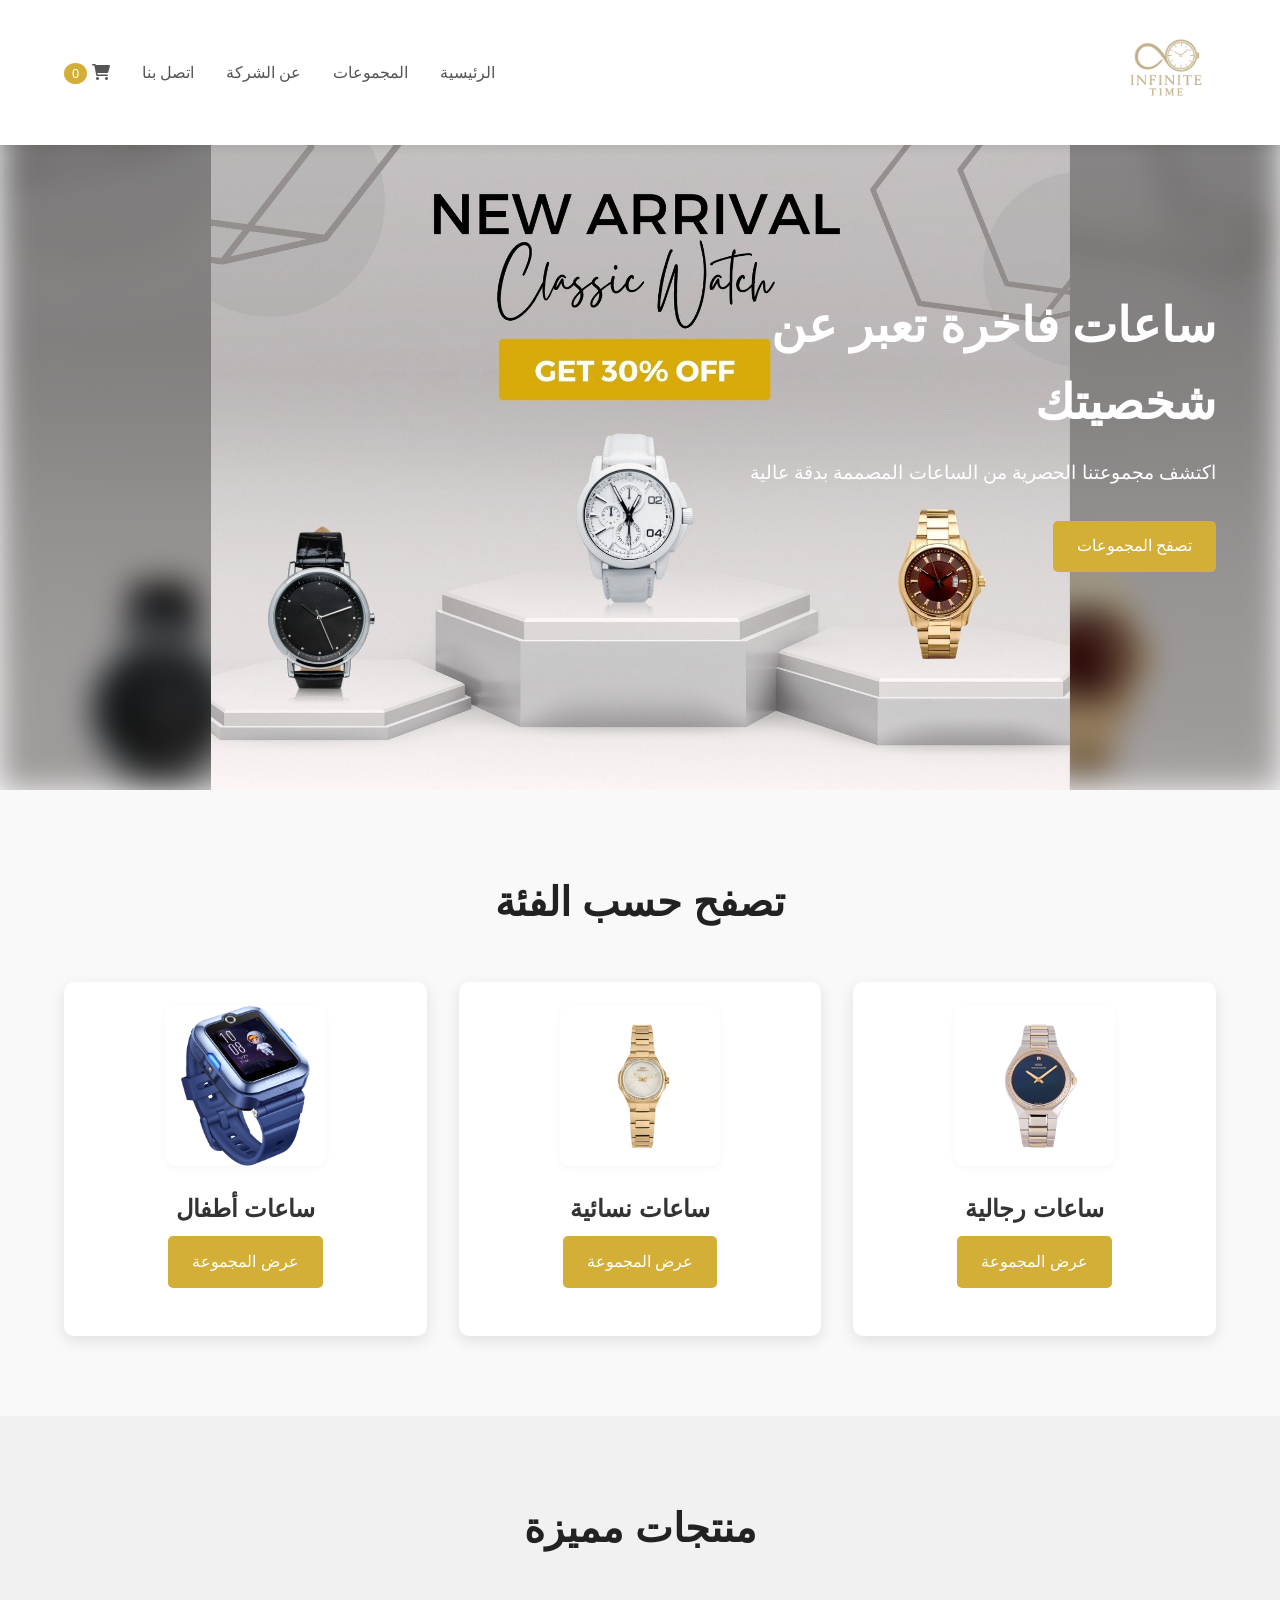
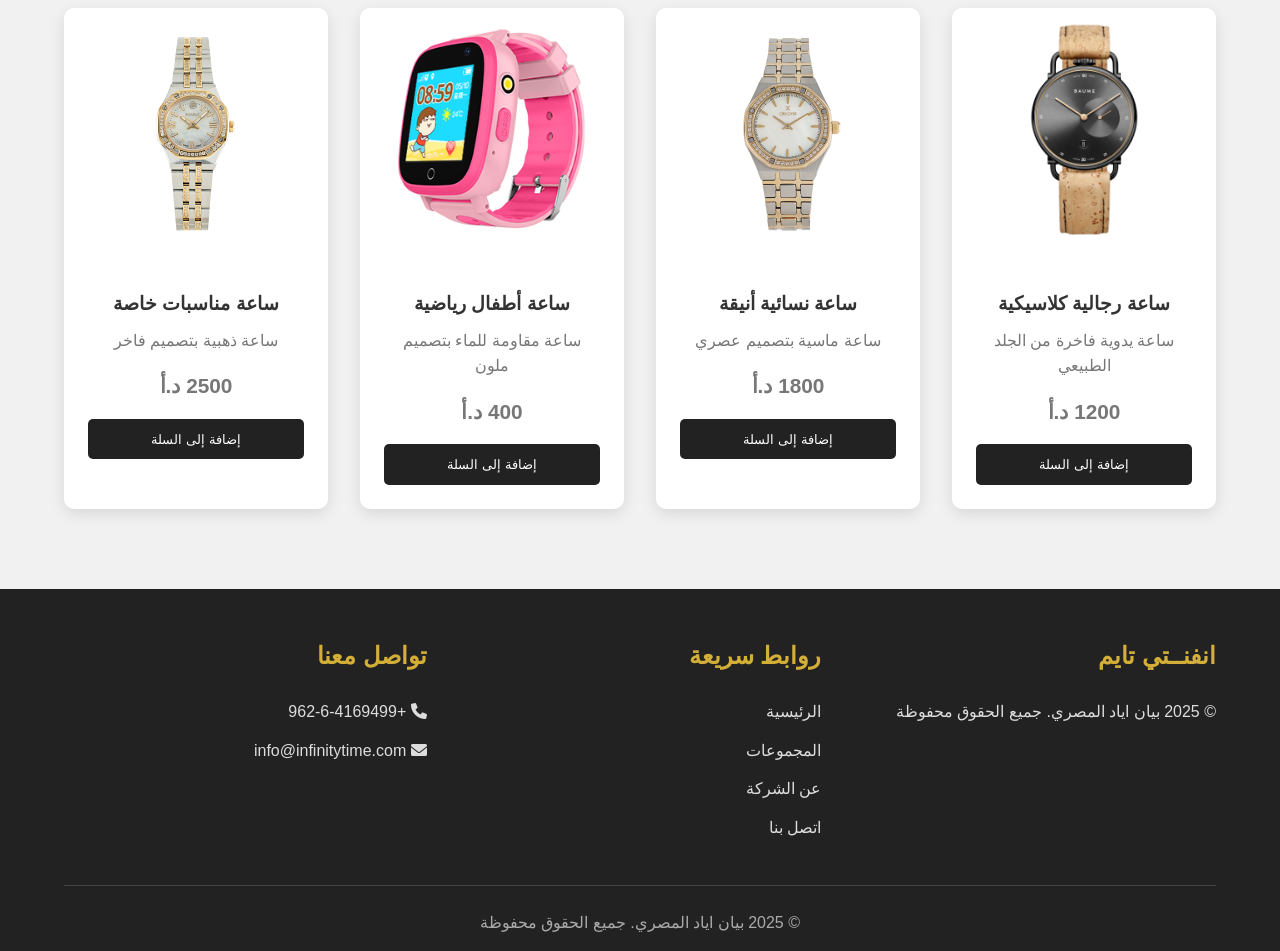
<file: مشروع الساعات/pages/index.html>
<!DOCTYPE html>
<html lang="ar" dir="rtl">
<head>
    <meta charset="UTF-8">
    <meta name="viewport" content="width=device-width, initial-scale=1.0">
    <title>انفنــتي تايم - ساعات فاخرة</title>
    <link rel="stylesheet" href="../assets/css/style.css">
    <link rel="stylesheet" href="https://cdnjs.cloudflare.com/ajax/libs/font-awesome/6.0.0-beta3/css/all.min.css">
</head>
<body>
    
    <nav class="navbar">
        <div class="logo">
            <a href="index.html">
                <img src="../assets/images/file_00000000beec6230a544a834c088e4b6.png" alt="شعار انفنــتي تايم">
            </a>
        </div>
        <ul class="nav-links">
            <li><a href="index.html">الرئيسية</a></li>
            <li><a href="products.html">المجموعات</a></li>
            <li><a href="about.html">عن الشركة</a></li>
            <li><a href="contact.html">اتصل بنا</a></li>
            <li><a href="cart.html"><i class="fas fa-shopping-cart"></i> <span class="cart-count">0</span></a></li>
        </ul>
        <div class="burger">
            <i class="fas fa-bars"></i>
        </div>
    </nav>

    
    <section class="hero">
        <div class="hero-content">
            <h1>ساعات فاخرة تعبر عن شخصيتك</h1>
            <p>اكتشف مجموعتنا الحصرية من الساعات المصممة بدقة عالية</p>
            <a href="products.html" class="btn">تصفح المجموعات</a>
        </div>
    </section>

    <!-- قسم الفئات -->
    <section class="categories">
        <h2>تصفح حسب الفئة</h2>
        <div class="category-grid">
            <div class="category-card">
                <img src="../assets/images/صورة_ساعة_رجالية.png" alt="ساعات رجالية">
                <h3>ساعات رجالية</h3>
                <a href="products.html?category=men" class="btn">عرض المجموعة</a>
            </div>
            <div class="category-card">
                <img src="../assets/images/ساعة نسائية.png" alt="ساعات نسائية">
                <h3>ساعات نسائية</h3>
                <a href="products.html?category=women" class="btn">عرض المجموعة</a>
            </div>
            <div class="category-card">
                <img src="../assets/images/ساعة اطفال.png" alt="ساعات أطفال">
                <h3>ساعات أطفال</h3>
                <a href="products.html?category=kids" class="btn">عرض المجموعة</a>
            </div>
        </div>
    </section>

    <!-- قسم المنتجات المميزة -->
    <section class="featured-products">
        <h2>منتجات مميزة</h2>
        <div class="product-grid" id="featured-products">
        </div>
    </section>

    <footer>
        <div class="footer-content">
            <div class="footer-section">
                <h3>انفنــتي تايم</h3>
                <p>&copy; 2025 بيان اياد المصري. جميع الحقوق محفوظة</p>
            </div>
            <div class="footer-section">
                <h3>روابط سريعة</h3>
                <ul>
                    <li><a href="index.html">الرئيسية</a></li>
                    <li><a href="products.html">المجموعات</a></li>
                    <li><a href="about.html">عن الشركة</a></li>
                    <li><a href="contact.html">اتصل بنا</a></li>
                </ul>
            </div>
            <div class="footer-section">
                <h3>تواصل معنا</h3>
                <p><i class="fas fa-phone"></i> +962-6-4169499</p>
                <p><i class="fas fa-envelope"></i> info@infinitytime.com</p>
            </div>
        </div>
        <div class="copyright">
            <p>&copy; 2025 بيان اياد المصري. جميع الحقوق محفوظة</p>
        </div>
    </footer>

    <script src="../assets/js/main.js"></script>
</body>
</html>
</file>
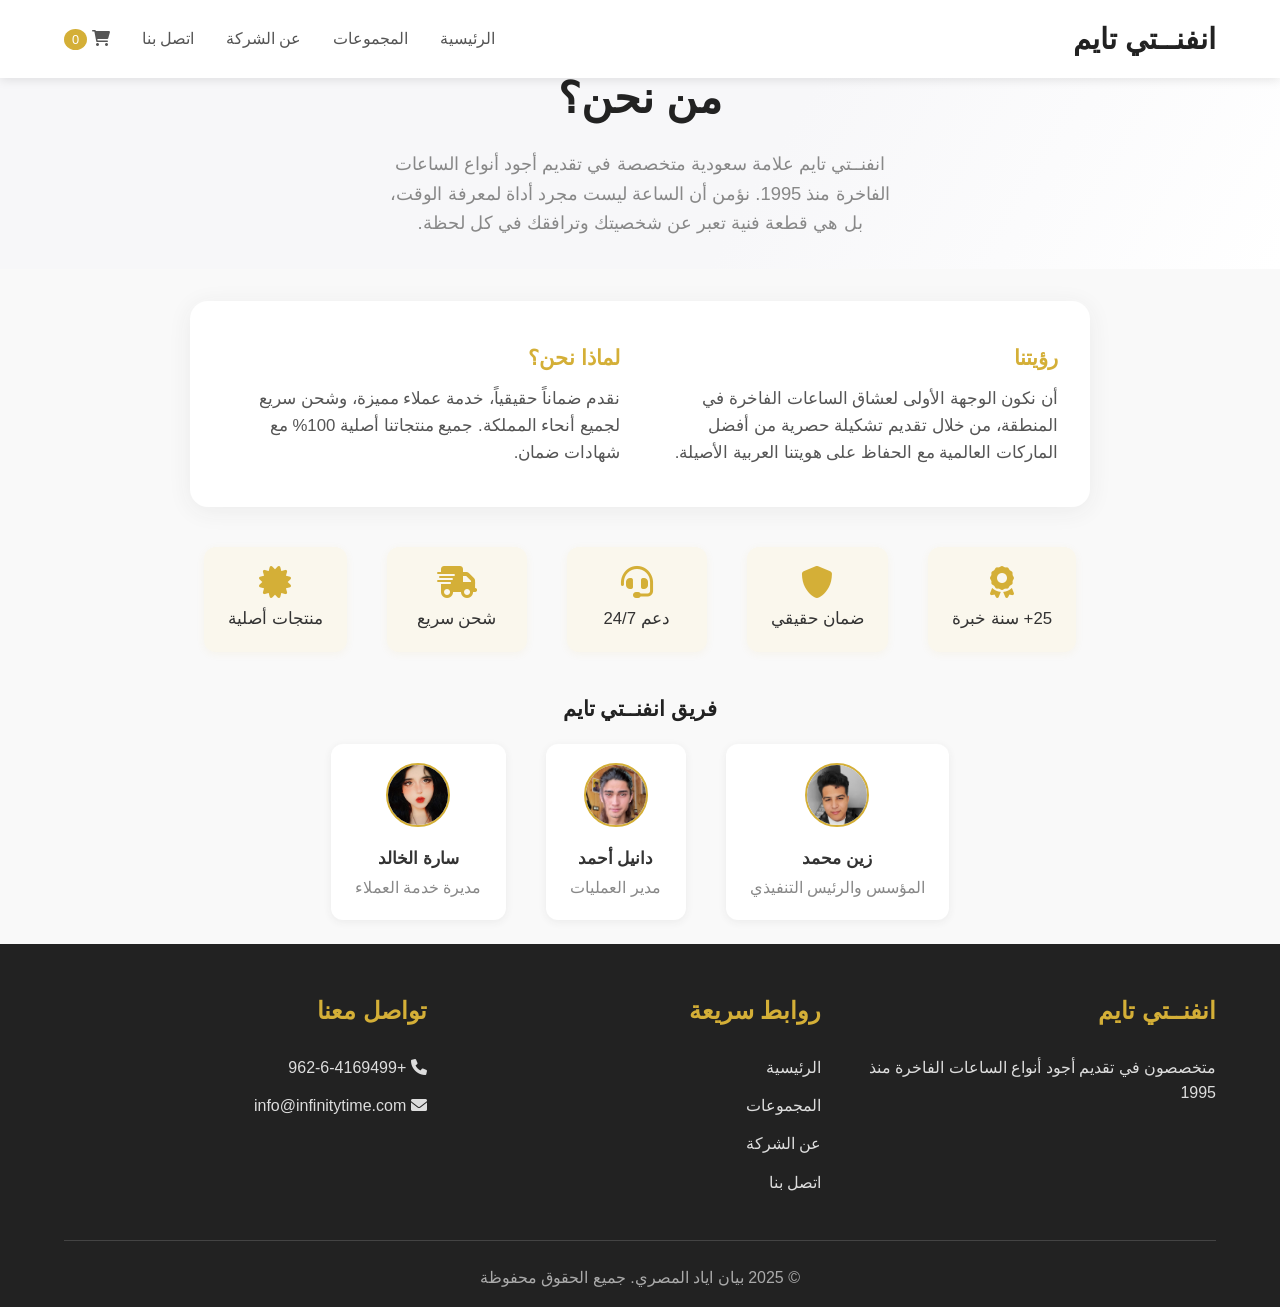
<file: مشروع الساعات/pages/about.html>
<!DOCTYPE html>
<html lang="ar" dir="rtl">
<head>
    <meta charset="UTF-8">
    <meta name="viewport" content="width=device-width, initial-scale=1.0">
    <title>عن الشركة - انفنــتي تايم</title>
    <link rel="stylesheet" href="../assets/css/style.css">
    <link rel="stylesheet" href="https://cdnjs.cloudflare.com/ajax/libs/font-awesome/6.0.0-beta3/css/all.min.css">
    <style>
        .about-hero-simple {
            background: linear-gradient(120deg, #f7f7f9 60%, #fff 100%);
            padding: 4rem 0 2rem 0;
            text-align: center;
        }
        .about-hero-simple h1 {
            font-size: 2.7rem;
            color: #222;
            margin-bottom: 1rem;
        }
        .about-hero-simple p {
            color: #888;
            font-size: 1.15rem;
            max-width: 500px;
            margin: 0 auto;
        }
        .about-main {
            display: flex;
            flex-wrap: wrap;
            gap: 2.5rem;
            justify-content: center;
            background: #fff;
            border-radius: 18px;
            box-shadow: 0 4px 24px rgba(60,60,60,0.07);
            margin: 2rem auto;
            max-width: 900px;
            padding: 2.5rem 2rem;
        }
        .about-main > div {
            flex: 1 1 300px;
            min-width: 260px;
        }
        .about-main h2 {
            font-size: 1.3rem;
            color: #d4af37;
            margin-bottom: 0.7rem;
        }
        .about-main p {
            color: #555;
            font-size: 1.05rem;
        }
        .about-features {
            display: flex;
            justify-content: center;
            gap: 2.5rem;
            margin: 2.5rem 0 1.5rem 0;
            flex-wrap: wrap;
        }
        .about-feature {
            background: #faf7ed;
            border-radius: 12px;
            padding: 1.2rem 1.5rem;
            display: flex;
            flex-direction: column;
            align-items: center;
            box-shadow: 0 2px 8px rgba(212,175,55,0.07);
            min-width: 140px;
        }
        .about-feature i {
            color: #d4af37;
            font-size: 2rem;
            margin-bottom: 0.5rem;
        }
        .about-feature span {
            color: #333;
            font-size: 1.05rem;
            font-weight: 500;
        }
        .about-team {
            text-align: center;
            margin: 2.5rem 0 1.5rem 0;
        }
        .about-team h2 {
            color: #222;
            font-size: 1.3rem;
            margin-bottom: 1.2rem;
        }
        .team-list {
            display: flex;
            justify-content: center;
            gap: 2.5rem;
            flex-wrap: wrap;
        }
        .team-member {
            background: #fff;
            border-radius: 12px;
            box-shadow: 0 2px 8px rgba(60,60,60,0.07);
            padding: 1.2rem 1.5rem;
            min-width: 140px;
        }
        .team-member img {
            width: 64px;
            height: 64px;
            border-radius: 50%;
            object-fit: cover;
            margin-bottom: 0.7rem;
            border: 2px solid #d4af37;
        }
        .team-member h3 {
            font-size: 1.05rem;
            margin-bottom: 0.2rem;
            color: #333;
        }
        .team-member p {
            color: #888;
            font-size: 0.97rem;
        }
        @media (max-width: 700px) {
            .about-main { flex-direction: column; padding: 1.2rem 0.5rem; }
            .about-features, .team-list { gap: 1.2rem; }
        }
    </style>
</head>
<body>
    <nav class="navbar">
        <div class="logo">
            <a href="index.html">انفنــتي تايم</a>
        </div>
        <ul class="nav-links">
            <li><a href="index.html">الرئيسية</a></li>
            <li><a href="products.html">المجموعات</a></li>
            <li><a href="about.html">عن الشركة</a></li>
            <li><a href="contact.html">اتصل بنا</a></li>
            <li><a href="cart.html"><i class="fas fa-shopping-cart"></i> <span class="cart-count">0</span></a></li>
        </ul>
        <div class="burger">
            <i class="fas fa-bars"></i>
        </div>
    </nav>

    <section class="about-hero-simple">
        <h1>من نحن؟</h1>
        <p>انفنــتي تايم علامة سعودية متخصصة في تقديم أجود أنواع الساعات الفاخرة منذ 1995. نؤمن أن الساعة ليست مجرد أداة لمعرفة الوقت، بل هي قطعة فنية تعبر عن شخصيتك وترافقك في كل لحظة.</p>
    </section>

    <section class="about-main">
        <div>
            <h2>رؤيتنا</h2>
            <p>أن نكون الوجهة الأولى لعشاق الساعات الفاخرة في المنطقة، من خلال تقديم تشكيلة حصرية من أفضل الماركات العالمية مع الحفاظ على هويتنا العربية الأصيلة.</p>
        </div>
        <div>
            <h2>لماذا نحن؟</h2>
            <p>نقدم ضماناً حقيقياً، خدمة عملاء مميزة، وشحن سريع لجميع أنحاء المملكة. جميع منتجاتنا أصلية 100% مع شهادات ضمان.</p>
        </div>
    </section>

    <div class="about-features">
        <div class="about-feature"><i class="fas fa-award"></i><span>25+ سنة خبرة</span></div>
        <div class="about-feature"><i class="fas fa-shield-alt"></i><span>ضمان حقيقي</span></div>
        <div class="about-feature"><i class="fas fa-headset"></i><span>دعم 24/7</span></div>
        <div class="about-feature"><i class="fas fa-shipping-fast"></i><span>شحن سريع</span></div>
        <div class="about-feature"><i class="fas fa-certificate"></i><span>منتجات أصلية</span></div>
    </div>

    <div class="about-team">
        <h2>فريق انفنــتي تايم</h2>
        <div class="team-list">
            <div class="team-member">
                <img src="../assets/images/profile1.jpeg" alt="زين محمد">
                <h3>زين محمد</h3>
                <p>المؤسس والرئيس التنفيذي</p>
            </div>
            <div class="team-member">
                <img src="../assets/images/profile2.jpeg" alt="دانيل أحمد">
                <h3>دانيل أحمد</h3>
                <p>مدير العمليات</p>
            </div>
            <div class="team-member">
                <img src="../assets/images/profile3.jpeg" alt="سارة الخالد">
                <h3>سارة الخالد</h3>
                <p>مديرة خدمة العملاء</p>
            </div>
        </div>
    </div>

    <footer>
        <div class="footer-content">
            <div class="footer-section">
                <h3>انفنــتي تايم</h3>
                <p>متخصصون في تقديم أجود أنواع الساعات الفاخرة منذ 1995</p>
            </div>
            <div class="footer-section">
                <h3>روابط سريعة</h3>
                <ul>
                    <li><a href="index.html">الرئيسية</a></li>
                    <li><a href="products.html">المجموعات</a></li>
                    <li><a href="about.html">عن الشركة</a></li>
                    <li><a href="contact.html">اتصل بنا</a></li>
                </ul>
            </div>
            <div class="footer-section">
                <h3>تواصل معنا</h3>
                <p><i class="fas fa-phone"></i> +962-6-4169499</p>
                <p><i class="fas fa-envelope"></i> info@infinitytime.com</p>
            </div>
        </div>
        <div class="copyright">
            <p>&copy; 2025 بيان اياد المصري. جميع الحقوق محفوظة</p>
        </div>
    </footer>

    <script src="../assets/js/main.js"></script>
</body>
</html>
</file>
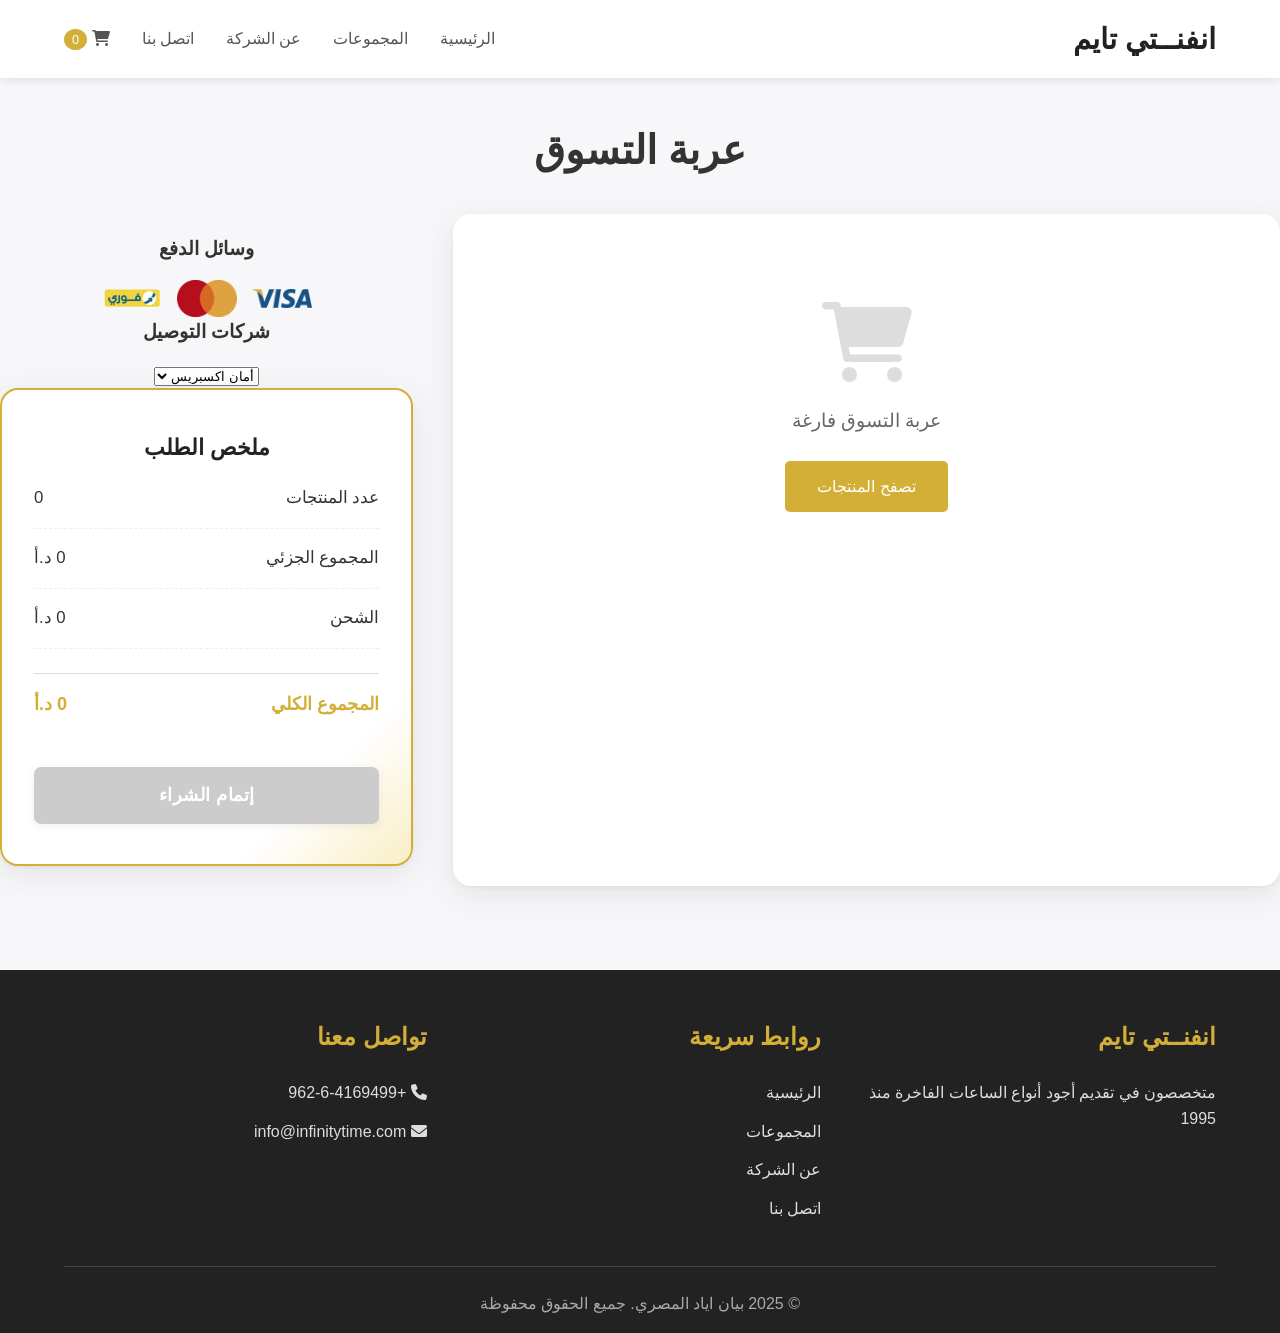
<file: مشروع الساعات/pages/cart.html>
<!DOCTYPE html>
<html lang="ar" dir="rtl">
<head>
    <meta charset="UTF-8">
    <meta name="viewport" content="width=device-width, initial-scale=1.0">
    <title>عربة التسوق - انفنــتي تايم</title>
    <link rel="stylesheet" href="../assets/css/style.css">
    <link rel="stylesheet" href="../assets/css/cart.css">
    <link rel="stylesheet" href="https://cdnjs.cloudflare.com/ajax/libs/font-awesome/6.0.0-beta3/css/all.min.css">
</head>
<body>
    <nav class="navbar">
        <div class="logo">
            <a href="index.html">انفنــتي تايم</a>
        </div>
        <ul class="nav-links">
            <li><a href="index.html">الرئيسية</a></li>
            <li><a href="products.html">المجموعات</a></li>
            <li><a href="about.html">عن الشركة</a></li>
            <li><a href="contact.html">اتصل بنا</a></li>
            <li><a href="cart.html"><i class="fas fa-shopping-cart"></i> <span class="cart-count">0</span></a></li>
        </ul>
        <div class="burger">
            <i class="fas fa-bars"></i>
        </div>
    </nav>

    <section class="cart-section">
        <div class="container">
            <h1>عربة التسوق</h1>
            
            <div class="cart-container">
                <div class="cart-items" id="cartItems">

                    <div class="empty-cart">
                        <i class="fas fa-shopping-cart"></i>
                        <p>عربة التسوق فارغة</p>
                        <a href="products.html" class="btn">تصفح المنتجات</a>
                    </div>
                </div>
                <div class="payment-methods">
                    <h3>وسائل الدفع</h3>
                    <div class="payment-icons">
                    <img src="../assets/images/Visa.png" alt="Visa">
                    <img src="../assets/images/Mastercard.png" alt="Mastercard">
                    <img src="../assets/images/فوري.png" alt="فوري">
                </div>

                <div class="shipping-options">
                    <h3>شركات التوصيل</h3>
                    <select>
                        <option>أمان اكسبريس</option>
                        <option>ارامكس</option>
                        <option>ناقل</option>
                    </select>
                </div>

                <div class="cart-summary">
                    <h2>ملخص الطلب</h2>
                    <div class="summary-details">
                        <div class="summary-row">
                            <span>عدد المنتجات</span>
                            <span id="itemsCount">0</span>
                        </div>
                        <div class="summary-row">
                            <span>المجموع الجزئي</span>
                            <span id="subtotal">0 ر.س</span>
                        </div>
                        <div class="summary-row">
                            <span>الشحن</span>
                            <span id="shipping">0 ر.س</span>
                        </div>
                        <div class="summary-row total">
                            <span>المجموع الكلي</span>
                            <span id="total">0 ر.س</span>
                        </div>
                    </div>
                    <button id="checkoutBtn" class="btn checkout-btn" disabled>إتمام الشراء</button>
                </div>
            </div>
        </div>
    </section>

    <footer>
        <div class="footer-content">
            <div class="footer-section">
                <h3>انفنــتي تايم</h3>
                <p>متخصصون في تقديم أجود أنواع الساعات الفاخرة منذ 1995</p>
            </div>
            <div class="footer-section">
                <h3>روابط سريعة</h3>
                <ul>
                    <li><a href="index.html">الرئيسية</a></li>
                    <li><a href="products.html">المجموعات</a></li>
                    <li><a href="about.html">عن الشركة</a></li>
                    <li><a href="contact.html">اتصل بنا</a></li>
                </ul>
            </div>
            <div class="footer-section">
                <h3>تواصل معنا</h3>
                <p><i class="fas fa-phone"></i> +962-6-4169499</p>
                <p><i class="fas fa-envelope"></i> info@infinitytime.com</p>
            </div>
        </div>
        <div class="copyright">
            <p>&copy; 2025 بيان اياد المصري. جميع الحقوق محفوظة</p>
        </div>
    </footer>

    <script src="../assets/js/cart.js"></script>
    <script src="../assets/js/main.js"></script>
</body>
</html>
</file>
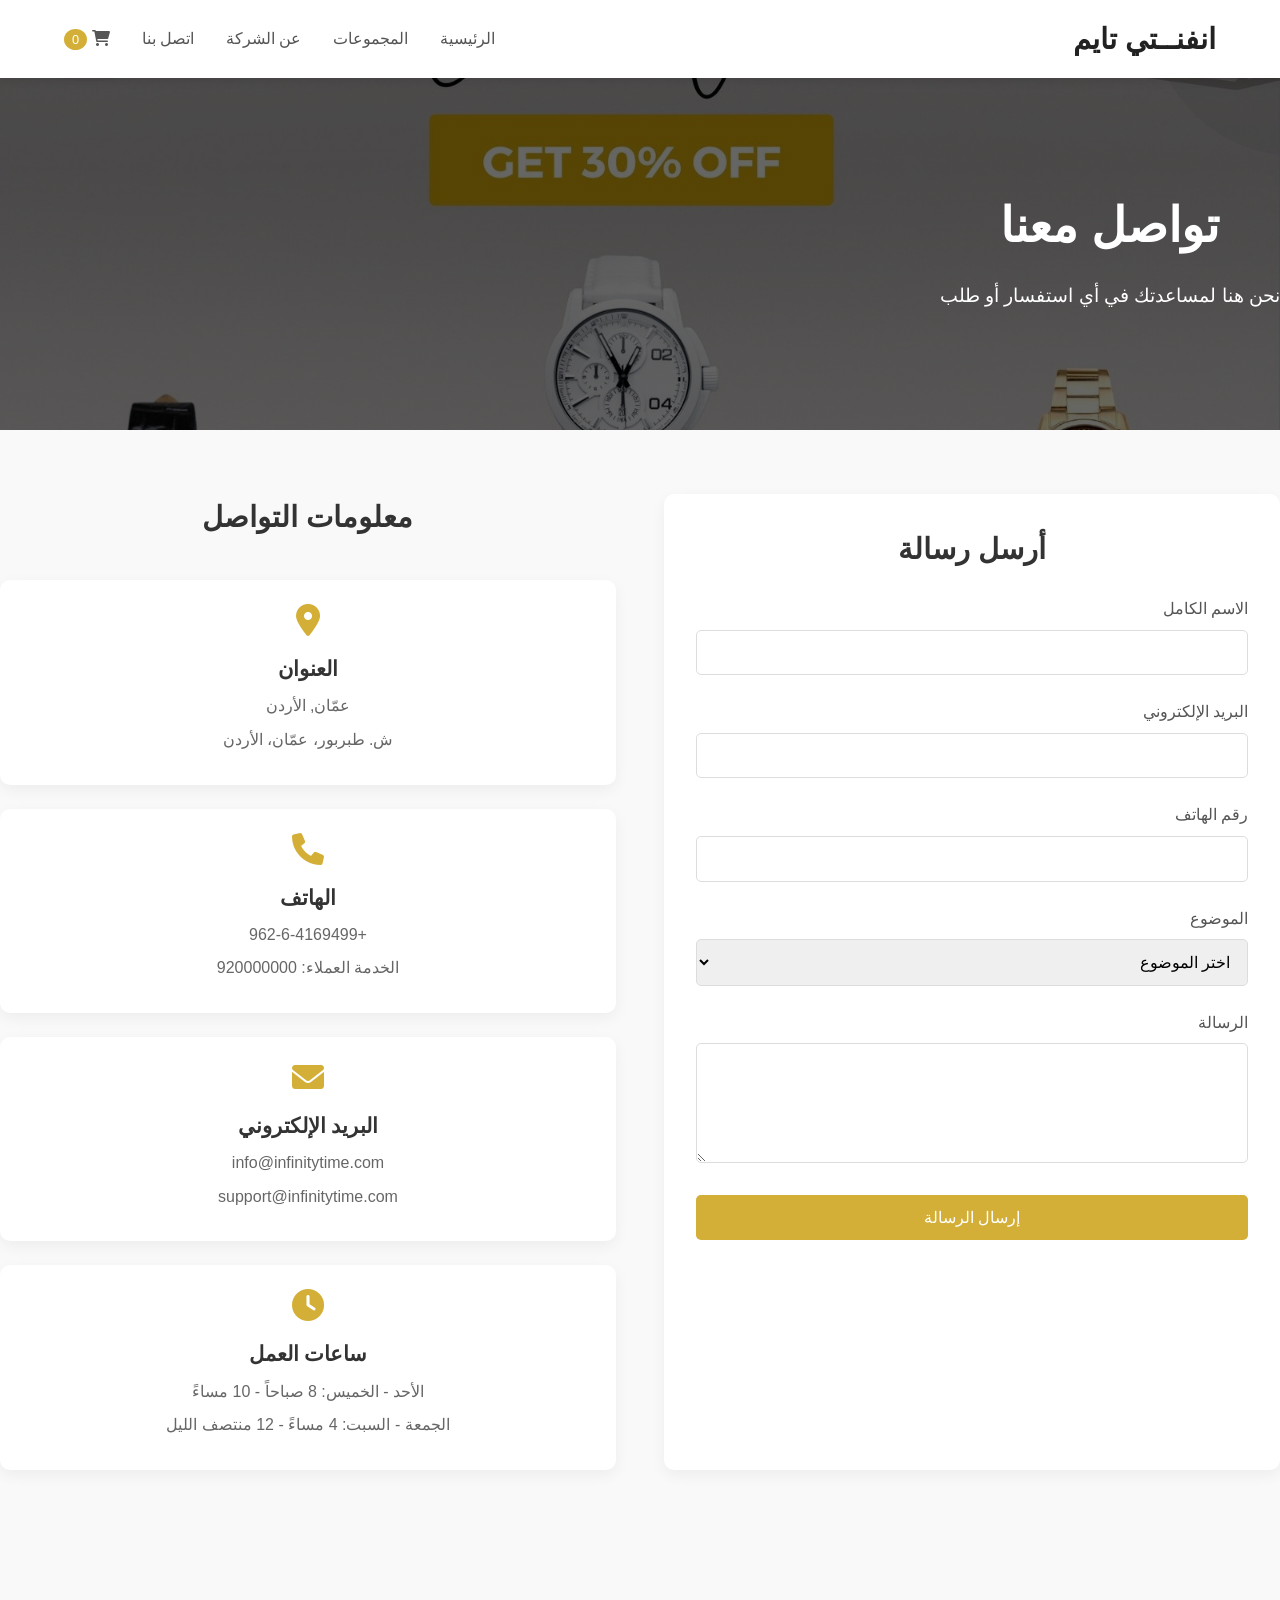
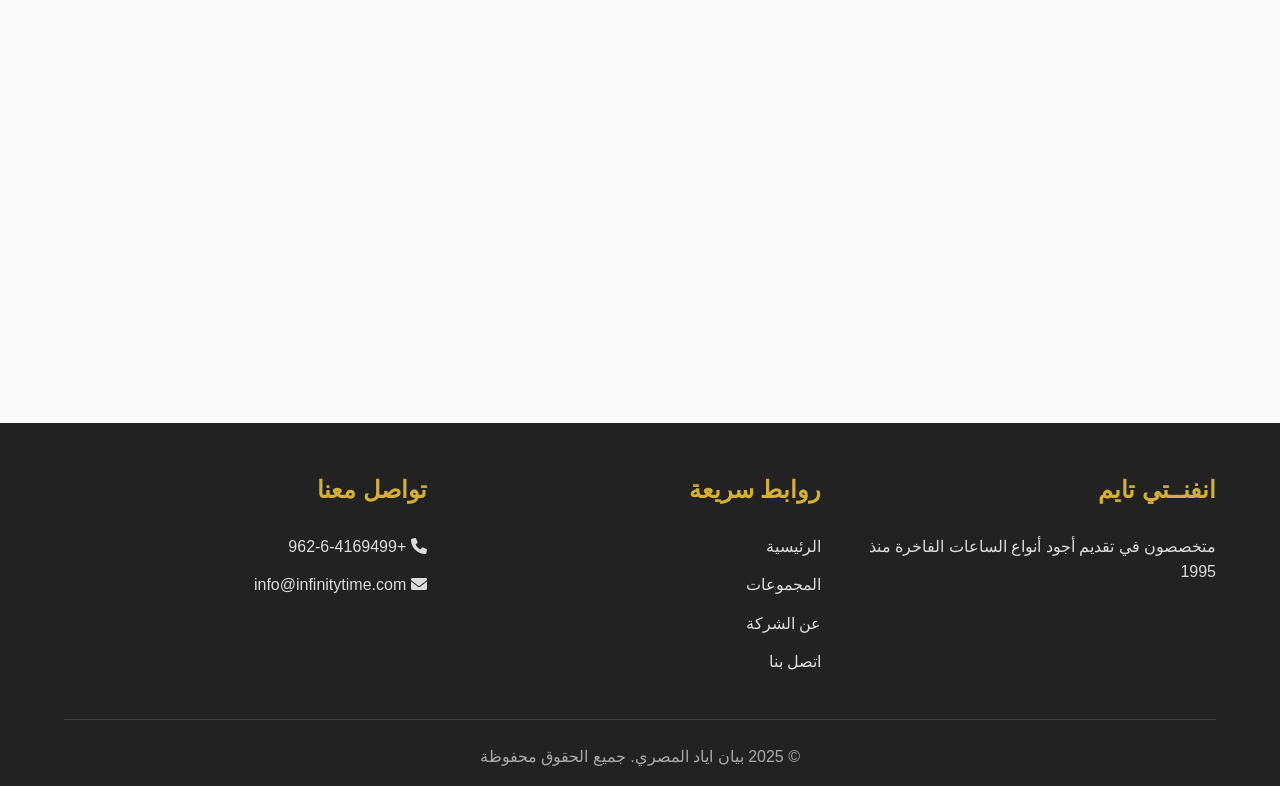
<file: مشروع الساعات/pages/contact.html>
<!DOCTYPE html>
<html lang="ar" dir="rtl">
<head>
    <meta charset="UTF-8">
    <meta name="viewport" content="width=device-width, initial-scale=1.0">
    <title>اتصل بنا - انفنــتي تايم</title>
    <link rel="stylesheet" href="../assets/css/style.css">
    <link rel="stylesheet" href="../assets/css/contact.css">
    <link rel="stylesheet" href="https://cdnjs.cloudflare.com/ajax/libs/font-awesome/6.0.0-beta3/css/all.min.css">
</head>
<body>
    <nav class="navbar">
        <div class="logo">
            <a href="index.html">انفنــتي تايم</a>
        </div>
        <ul class="nav-links">
            <li><a href="index.html">الرئيسية</a></li>
            <li><a href="products.html">المجموعات</a></li>
            <li><a href="about.html">عن الشركة</a></li>
            <li><a href="contact.html">اتصل بنا</a></li>
            <li><a href="cart.html"><i class="fas fa-shopping-cart"></i> <span class="cart-count">0</span></a></li>
        </ul>
        <div class="burger">
            <i class="fas fa-bars"></i>
        </div>
    </nav>

    <section class="contact-hero">
        <div class="container">
            <h1>تواصل معنا</h1>
            <p>نحن هنا لمساعدتك في أي استفسار أو طلب</p>
        </div>
    </section>

    <!-- محتوى الصفحة -->
    <section class="contact-content">
        <div class="container">
            <div class="contact-grid">
                <div class="contact-form">
                    <h2>أرسل رسالة</h2>
                    <form id="contactForm">
                        <div class="form-group">
                            <label for="name">الاسم الكامل</label>
                            <input type="text" id="name" name="name" required>
                        </div>
                        <div class="form-group">
                            <label for="email">البريد الإلكتروني</label>
                            <input type="email" id="email" name="email" required>
                        </div>
                        <div class="form-group">
                            <label for="phone">رقم الهاتف</label>
                            <input type="tel" id="phone" name="phone">
                        </div>
                        <div class="form-group">
                            <label for="subject">الموضوع</label>
                            <select id="subject" name="subject" required>
                                <option value="">اختر الموضوع</option>
                                <option value="استفسار">استفسار</option>
                                <option value="شكوى">شكوى</option>
                                <option value="مقترح">مقترح</option>
                                <option value="دعم فني">دعم فني</option>
                                <option value="آخرى">آخرى</option>
                            </select>
                        </div>
                        <div class="form-group">
                            <label for="message">الرسالة</label>
                            <textarea id="message" name="message" rows="5" required></textarea>
                        </div>
                        <button type="submit" class="btn">إرسال الرسالة</button>
                    </form>
                </div>

                <div class="contact-info">
                    <h2>معلومات التواصل</h2>
                    <div class="info-card">
                        <i class="fas fa-map-marker-alt"></i>
                        <h3>العنوان</h3>
                        <p>عمّان, الأردن </p>
                        <p>ش. طبربور، عمّان، الأردن</p>
                    </div>
                    <div class="info-card">
                        <i class="fas fa-phone"></i>
                        <h3>الهاتف</h3>
                        <p>+962-6-4169499 </p>
                        <p>الخدمة العملاء: 920000000</p>
                    </div>
                    <div class="info-card">
                        <i class="fas fa-envelope"></i>
                        <h3>البريد الإلكتروني</h3>
                        <p>info@infinitytime.com</p>
                        <p>support@infinitytime.com</p>
                    </div>
                    <div class="info-card">
                        <i class="fas fa-clock"></i>
                        <h3>ساعات العمل</h3>
                        <p>الأحد - الخميس: 8 صباحاً - 10 مساءً</p>
                        <p>الجمعة - السبت: 4 مساءً - 12 منتصف الليل</p>
                    </div>
                </div>
            </div>
        </div>
    </section>

    <!-- خريطة -->
    <section class="map-section">
        <iframe src="https://www.google.com/maps/embed?pb=!1m18!1m12!1m3!1d3621.186228943689!2d46.67227631500276!3d24.81386658407131!2m3!1f0!2f0!3f0!3m2!1i1024!2i768!4f13.1!3m3!1m2!1s0x3e2ee3b9b8b6e6d5%3A0x1f7e1f1f1f1f1f1f!2sRiyadh%2C%20Saudi%20Arabia!5e0!3m2!1sen!2sus!4v1620000000000!5m2!1sen!2sus" width="100%" height="450" style="border:0;" allowfullscreen="" loading="lazy"></iframe>
    </section>


    <footer>
        <div class="footer-content">
            <div class="footer-section">
                <h3>انفنــتي تايم</h3>
                <p>متخصصون في تقديم أجود أنواع الساعات الفاخرة منذ 1995</p>
            </div>
            <div class="footer-section">
                <h3>روابط سريعة</h3>
                <ul>
                    <li><a href="index.html">الرئيسية</a></li>
                    <li><a href="products.html">المجموعات</a></li>
                    <li><a href="about.html">عن الشركة</a></li>
                    <li><a href="contact.html">اتصل بنا</a></li>
                </ul>
            </div>
            <div class="footer-section">
                <h3>تواصل معنا</h3>
                <p><i class="fas fa-phone"></i> +962-6-4169499</p>
                <p><i class="fas fa-envelope"></i> info@infinitytime.com</p>
            </div>
        </div>
        <div class="copyright">
            <p>&copy; 2025 بيان اياد المصري. جميع الحقوق محفوظة</p>
        </div>
    </footer>

    <script src="../assets/js/contact.js"></script>
    <script src="../assets/js/main.js"></script>
</body>
</html>
</file>
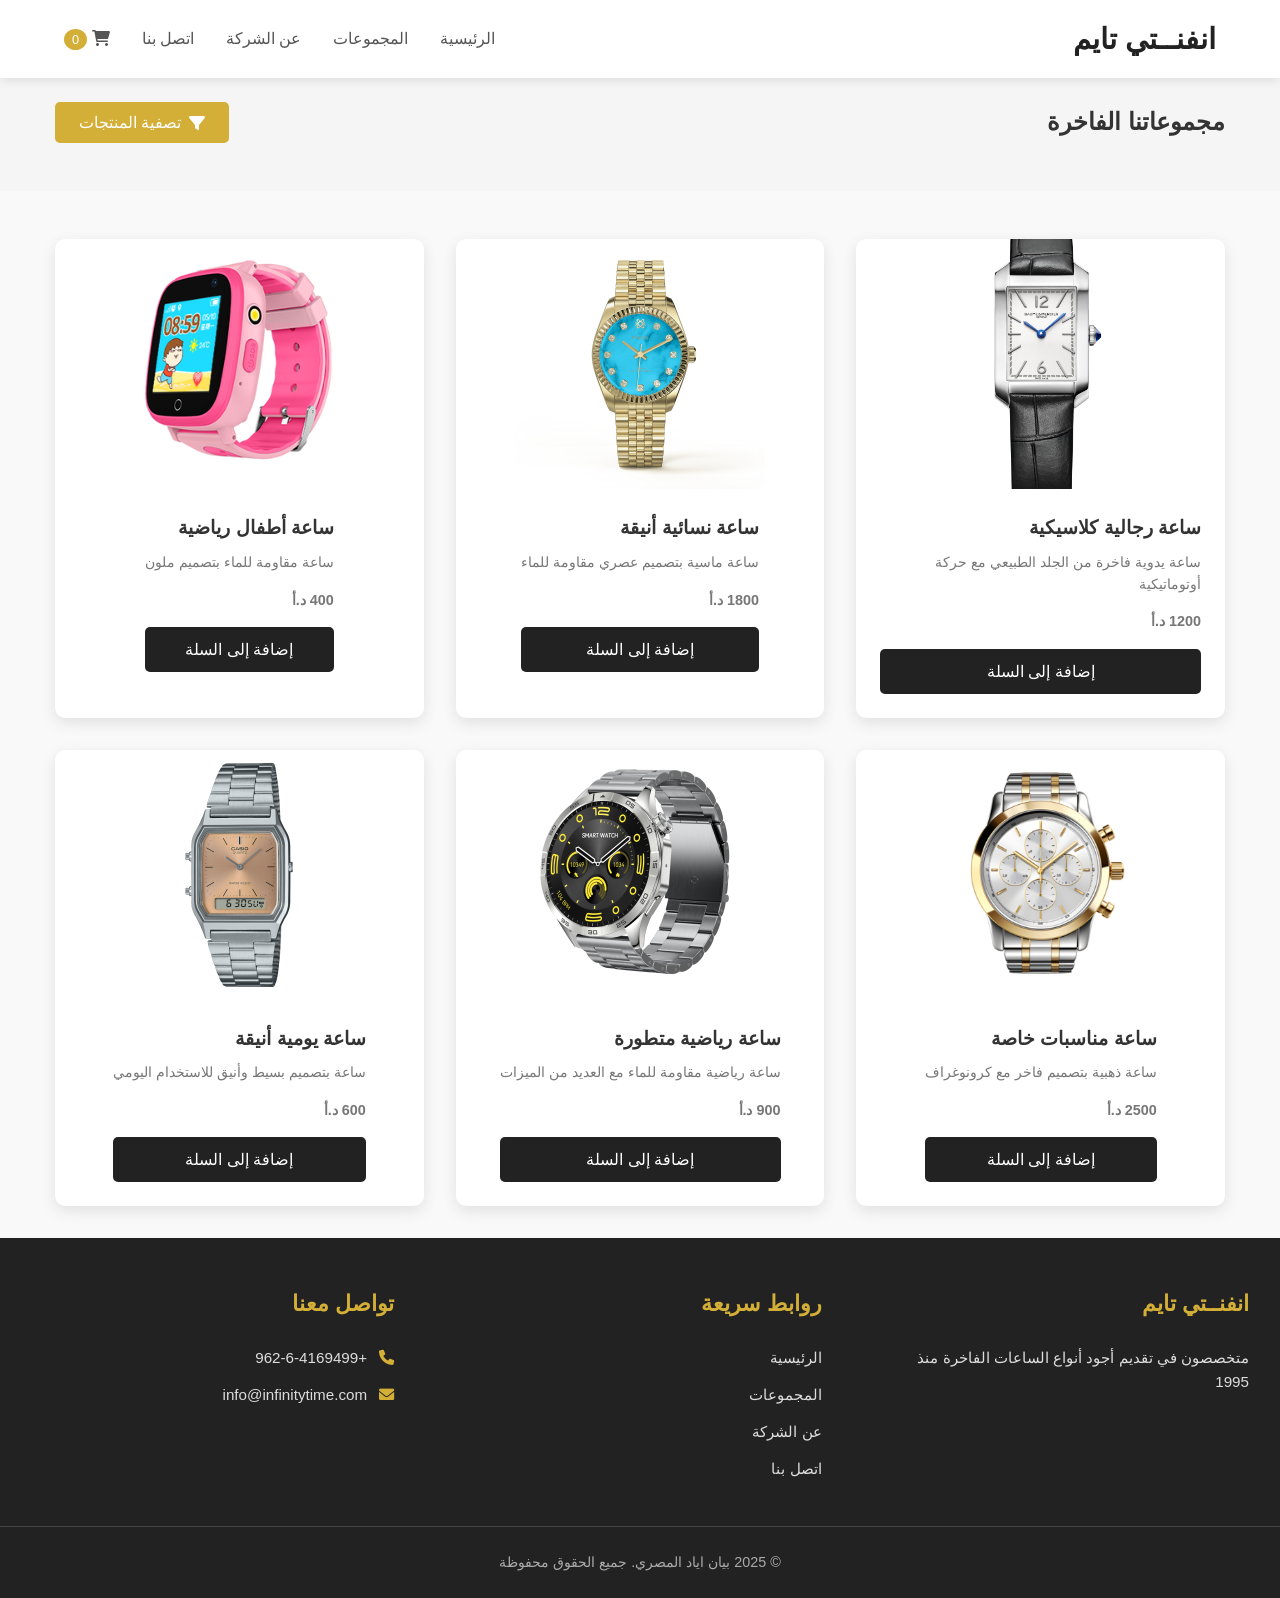
<file: مشروع الساعات/pages/products.html>
<!DOCTYPE html>
<html lang="ar" dir="rtl">
<head>
    <meta charset="UTF-8">
    <meta name="viewport" content="width=device-width, initial-scale=1.0">
    <title>مجموعاتنا - انفنــتي تايم</title>
    <link rel="stylesheet" href="../assets/css/style.css">
    <link rel="stylesheet" href="../assets/css/products.css">
    <link rel="stylesheet" href="https://cdnjs.cloudflare.com/ajax/libs/font-awesome/6.0.0-beta3/css/all.min.css">
</head>
<body>
    <!-- شريط التنقل -->
    <nav class="navbar">
        <div class="logo">
            <a href="index.html">انفنــتي تايم</a>
        </div>
        <ul class="nav-links">
            <li><a href="index.html">الرئيسية</a></li>
            <li><a href="products.html">المجموعات</a></li>
            <li><a href="about.html">عن الشركة</a></li>
            <li><a href="contact.html">اتصل بنا</a></li>
            <li><a href="cart.html"><i class="fas fa-shopping-cart"></i> <span class="cart-count">0</span></a></li>
        </ul>
        <div class="burger">
            <i class="fas fa-bars"></i>
        </div>
    </nav>

    <!-- قسم تصفية المنتجات -->
    <section class="product-filter">
        <div class="container">
            <div class="filter-header">
                <h2>مجموعاتنا الفاخرة</h2>
                <button id="toggle-filters" class="btn filter-btn">
                    <i class="fas fa-filter"></i> تصفية المنتجات
                </button>
            </div>
        </div>
    </section>

    <!-- قائمة التصفية المنبثقة -->
    <div class="filter-overlay" id="filter-overlay"></div>
    <div class="filter-options" id="filter-options">
        <div class="filter-options-header">
            <h3>خيارات التصفية</h3>
            <button id="close-filters" class="close-btn">
                <i class="fas fa-times"></i>
            </button>
        </div>
        
        <!-- تصفية حسب الفئة -->
        <div class="filter-group">
            <h3>الفئة</h3>
            <div class="filter-items">
                <label>
                    <input type="checkbox" name="category" value="men" checked>
                    <span>ساعات رجالية</span>
                </label>
                <label>
                    <input type="checkbox" name="category" value="women" checked>
                    <span>ساعات نسائية</span>
                </label>
                <label>
                    <input type="checkbox" name="category" value="kids" checked>
                    <span>ساعات أطفال</span>
                </label>
                <label>
                    <input type="checkbox" name="category" value="daily" checked>
                    <span>استخدام يومي</span>
                </label>
                <label>
                    <input type="checkbox" name="category" value="events" checked>
                    <span>ساعات المناسبات</span>
                </label>
                <label>
                    <input type="checkbox" name="category" value="sports" checked>
                    <span>ساعات رياضية</span>
                </label>
            </div>
        </div>

        <!-- تصفية حسب السعر -->
        <div class="filter-group">
            <h3>نطاق السعر</h3>
            <div class="price-range">
                <input type="range" id="price-slider" min="0" max="10000" step="500" value="10000">
                <div class="price-values">
                    <span id="min-price">0 ر.س</span>
                    <span id="max-price">10000 ر.س</span>
                </div>
            </div>
        </div>

        <!-- تصفية حسب الميزات -->
        <div class="filter-group">
            <h3>ميزات خاصة</h3>
            <div class="filter-items">
                <label>
                    <input type="checkbox" name="feature" value="waterproof">
                    <span>مقاومة للماء</span>
                </label>
                <label>
                    <input type="checkbox" name="feature" value="leather">
                    <span>حزام جلد طبيعي</span>
                </label>
                <label>
                    <input type="checkbox" name="feature" value="automatic">
                    <span>حركة أوتوماتيكية</span>
                </label>
                <label>
                    <input type="checkbox" name="feature" value="chronograph">
                    <span>كرونوغراف</span>
                </label>
            </div>
        </div>

        <!-- تصفية حسب الماركة -->
        <div class="filter-group">
            <h3>العلامة التجارية</h3>
            <div class="filter-items">
                <label>
                    <input type="checkbox" name="brand" value="infinity" checked>
                    <span>انفنــتي</span>
                </label>
                <label>
                    <input type="checkbox" name="brand" value="luxury" checked>
                    <span>لوكسري</span>
                </label>
                <label>
                    <input type="checkbox" name="brand" value="prestige" checked>
                    <span>بريستيج</span>
                </label>
                <label>
                    <input type="checkbox" name="brand" value="elite" checked>
                    <span>إيليت</span>
                </label>
            </div>
        </div>

        <button id="reset-filters" class="btn btn-outline">إعادة التعيين</button>
    </div>

    <!-- قسم عرض المنتجات -->
    <section class="products">
        <div class="container">
            <div class="product-grid" id="all-products">
                <!-- سيتم ملؤها بالجافاسكريبت -->
            </div>
        </div>
    </section>


    
    <footer>
        <div class="footer-content">
            <div class="footer-section">
                <h3>انفنــتي تايم</h3>
                <p>متخصصون في تقديم أجود أنواع الساعات الفاخرة منذ 1995</p>
            </div>
            <div class="footer-section">
                <h3>روابط سريعة</h3>
                <ul>
                    <li><a href="index.html">الرئيسية</a></li>
                    <li><a href="products.html">المجموعات</a></li>
                    <li><a href="about.html">عن الشركة</a></li>
                    <li><a href="contact.html">اتصل بنا</a></li>
                </ul>
            </div>
            <div class="footer-section">
                <h3>تواصل معنا</h3>
                <p><i class="fas fa-phone"></i> +962-6-4169499</p>
                <p><i class="fas fa-envelope"></i> info@infinitytime.com</p>
            </div>
        </div>
        <div class="copyright">
            <p>&copy; 2025 بيان اياد المصري. جميع الحقوق محفوظة</p>
        </div>
    </footer>

    <script src="../assets/js/products.js"></script>
    <script src="../assets/js/filters.js"></script>
</body>
</html>
</file>
<file: مشروع الساعات/assets/css/style.css>
/* التنسيقات العامة */
.filter-header {
    display: flex;
    justify-content: space-between;
    align-items: center;
    margin-bottom: 1rem;
}

.product-image {
    max-width: 100%;
    height: 300px; /* ارتفاع ثابت */
    object-fit: cover; /* تضمن ملء الإطار دون تشويه */
    border: 1px solid #ddd;
    border-radius: 5px;
}

.btn {
    transition: all 0.3s ease;
}
.btn:hover {
    transform: translateY(-3px);
    box-shadow: 0 5px 15px rgba(212, 175, 55, 0.3);
}

.filter-btn {
    display: flex;
    align-items: center;
    gap: 0.5rem;
    padding: 0.5rem 1rem;
}

.filter-btn i {
    font-size: 1rem;
}

.filter-options {
    display: none;
    animation: fadeIn 0.3s ease-out;
}

.filter-options.active {
    display: block;
}

@keyframes fadeIn {
    from { opacity: 0; transform: translateY(-10px); }
    to { opacity: 1; transform: translateY(0); }
}

* {
    margin: 0;
    padding: 0;
    box-sizing: border-box;
    font-family: 'Tajawal', sans-serif;
}

body {
    background-color: #f9f9f9;
    color: #333;
    line-height: 1.6;
}

/* شريط التنقل */
.navbar {
    display: flex;
    justify-content: space-between;
    align-items: center;
    padding: 1rem 5%;
    background-color: #fff;
    box-shadow: 0 2px 10px rgba(0, 0, 0, 0.1);
    position: fixed;
    width: 100%;
    top: 0;
    z-index: 1000;
}

.logo a {
    font-size: 1.8rem;
    font-weight: 700;
    color: #222;
    text-decoration: none;
}

.nav-links {
    display: flex;
    list-style: none;
}

.nav-links li {
    margin-right: 2rem;
}

.nav-links a {
    text-decoration: none;
    color: #555;
    font-weight: 500;
    transition: color 0.3s;
}

.nav-links a:hover {
    color: #d4af37;
}

.cart-count {
    background-color: #d4af37;
    color: white;
    border-radius: 50%;
    padding: 0.2rem 0.5rem;
    font-size: 0.8rem;
}

.burger {
    display: none;
    cursor: pointer;
}

/* قسم الهيرو */
.hero {
    height: 80vh;
    position: relative;
    display: flex;
    align-items: center;
    padding: 0 5%;
    margin-top: 70px;
    overflow: hidden;
}

.hero::before {
    content: '';
    position: absolute;
    top: 0; left: 0; width: 100%; height: 100%;
    background: url('../images/GebZGPzbzWk.jpg') center center/cover no-repeat;
    filter: blur(16px) brightness(0.7);
    z-index: 0;
}

.hero::after {
    content: '';
    position: absolute;
    top: 0; left: 0; width: 100%; height: 100%;
    background: url('../images/GebZGPzbzWk.jpg') center center/contain no-repeat;
    z-index: 1;
}

.hero-content {
    position: relative;
    z-index: 2;
    color: white;
    max-width: 600px;
}

.hero h1 {
    font-size: 3rem;
    margin-bottom: 1rem;
}

.hero p {
    font-size: 1.2rem;
    margin-bottom: 2rem;
}

.btn {
    display: inline-block;
    background-color: #d4af37;
    color: white;
    padding: 0.8rem 1.5rem;
    border-radius: 5px;
    text-decoration: none;
    font-weight: 500;
    transition: background-color 0.3s;
}

.btn:hover {
    background-color: #b6952e;
}

/* قسم الفئات */
.categories {
    padding: 5rem 5%;
    text-align: center;
}

.categories h2 {
    font-size: 2.5rem;
    margin-bottom: 3rem;
    color: #222;
}

.category-grid {
    display: grid;
    grid-template-columns: repeat(auto-fit, minmax(300px, 1fr));
    gap: 2rem;
}

.category-card {
    background-color: white;
    border-radius: 10px;
    overflow: hidden;
    box-shadow: 0 5px 15px rgba(0, 0, 0, 0.1);
    transition: transform 0.3s;
    display: flex;
    flex-direction: column;
    align-items: center;
    justify-content: flex-start;
    min-height: 320px;
    padding-bottom: 24px;
}

.category-card:hover {
    transform: translateY(-10px);
}

.category-card img {
    width: 160px;
    height: 160px;
    object-fit: contain;
    display: block;
    margin: 24px auto 0 auto;
    border-radius: 10px;
    background: #fff;
    box-shadow: 0 2px 8px rgba(0,0,0,0.04);
}

.category-card h3 {
    padding: 1.5rem 0 0.5rem 0;
    font-size: 1.5rem;
}

.category-card .btn {
    margin-bottom: 1.5rem;
}

/* قسم المنتجات المميزة */
.featured-products {
    padding: 5rem 5%;
    background-color: #f1f1f1;
    text-align: center;
}

.featured-products h2 {
    font-size: 2.5rem;
    margin-bottom: 3rem;
    color: #222;
}

.product-grid {
    display: grid;
    grid-template-columns: repeat(auto-fit, minmax(250px, 1fr));
    gap: 2rem;
}

.product-card {
    background-color: white;
    border-radius: 10px;
    overflow: hidden;
    box-shadow: 0 5px 15px rgba(0, 0, 0, 0.1);
    transition: transform 0.3s;
    position: relative;
}

.product-card:hover {
    transform: translateY(-10px);
}

.product-card img {
    max-width: 100%;
    height: 250px;
    object-fit: cover;
}

.product-info {
    padding: 1.5rem;
}

.product-info h3 {
    font-size: 1.2rem;
    margin-bottom: 0.5rem;
}

.product-info p {
    color: #777;
    margin-bottom: 1rem;
}

.price {
    font-weight: 700;
    color: #d4af37;
    font-size: 1.3rem;
}

.add-to-cart {
    display: block;
    width: 100%;
    padding: 0.8rem;
    background-color: #222;
    color: white;
    border: none;
    border-radius: 5px;
    cursor: pointer;
    transition: background-color 0.3s;
}

.add-to-cart:hover {
    background-color: #d4af37;
}

/* رسائل Toast */
.toast-message {
    position: fixed;
    bottom: 20px;
    left: 50%;
    transform: translateX(-50%);
    background-color: #333;
    color: white;
    padding: 12px 24px;
    border-radius: 5px;
    z-index: 1000;
    opacity: 0;
    transition: opacity 0.3s;
}

.toast-message.show {
    opacity: 1;
}

/* تصميم متجاوب للقوائم */
@media (max-width: 768px) {
    .nav-links {
        display: none;
        flex-direction: column;
        width: 100%;
        position: absolute;
        top: 70px;
        left: 0;
        background-color: white;
        padding: 1rem 5%;
        box-shadow: 0 5px 10px rgba(0, 0, 0, 0.1);
    }

    .nav-links.active {
        display: flex;
    }

    .nav-links li {
        margin: 0.5rem 0;
    }

    .burger {
        display: block;
    }

    .hero {
        height: 50vh;
    }

    .hero h1 {
        font-size: 2rem;
    }

    .hero p {
        font-size: 1rem;
    }
}


footer {
    background-color: #222;
    color: white;
    padding: 3rem 5% 1rem;
}

.footer-content {
    display: grid;
    grid-template-columns: repeat(auto-fit, minmax(250px, 1fr));
    gap: 2rem;
    margin-bottom: 2rem;
}

.footer-section h3 {
    font-size: 1.5rem;
    margin-bottom: 1.5rem;
    color: #d4af37;
}

.footer-section ul {
    list-style: none;
}

.footer-section ul li {
    margin-bottom: 0.8rem;
}

.footer-section ul li a {
    color: #ddd;
    text-decoration: none;
    transition: color 0.3s;
}

.footer-section ul li a:hover {
    color: #d4af37;
}

.footer-section p {
    margin-bottom: 0.8rem;
    color: #ddd;
}

.copyright {
    text-align: center;
    padding-top: 1.5rem;
    border-top: 1px solid #444;
    color: #aaa;
}

/* تصميم متجاوب */
@media (max-width: 768px) {
    .nav-links {
        display: none;
        flex-direction: column;
        width: 100%;
        position: absolute;
        top: 70px;
        left: 0;
        background-color: white;
        padding: 1rem 5%;
        box-shadow: 0 5px 10px rgba(0, 0, 0, 0.1);
    }

    .nav-links.active {
        display: flex;
    }

    .nav-links li {
        margin: 0.5rem 0;
    }

    .burger {
        display: block;
    }

    .hero h1 {
        font-size: 2rem;
    }

    .hero p {
        font-size: 1rem;
    }
}
.logo {
    display: flex;
    justify-content: center;
    gap: 15px;
    flex-wrap: wrap;
}

.logo img {
    width: 100px; /* يمكن تعديل الحجم حسب الحاجة */
    height: auto;
    object-fit: contain;
    filter: grayscale(30%); /* اختياري - لمظهر أكثر أناقة */
    transition: all 0.3s ease;
}

.logo img:hover {
    filter: grayscale(0%);
    transform: scale(1.05);
}
</file>
<file: مشروع الساعات/assets/css/cart.css>
.cart-section {
    padding: 3rem 0;
    margin-top: 70px;
    background: #f7f7f9;
    min-height: 100vh;
}

.cart-section h1 {
    text-align: center;
    margin-bottom: 2rem;
    color: #333;
    font-size: 2.5rem;
}

.cart-container {
    display: grid;
    grid-template-columns: 2fr 1fr;
    gap: 2.5rem;
}

.cart-items, .cart-summary {
    background: #fff;
    border-radius: 18px;
    box-shadow: 0 8px 32px rgba(60,60,60,0.10), 0 1.5px 4px rgba(60,60,60,0.06);
    padding: 2.5rem 2rem;
    transition: box-shadow 0.3s;
}

.empty-cart {
    text-align: center;
    padding: 3rem 0;
}

.empty-cart i {
    font-size: 5rem;
    color: #ddd;
    margin-bottom: 1.5rem;
}

.empty-cart p {
    font-size: 1.2rem;
    color: #666;
    margin-bottom: 1.5rem;
}

.empty-cart .btn {
    display: inline-block;
    width: auto;
    padding: 0.8rem 2rem;
}

.cart-item {
    display: grid;
    grid-template-columns: 90px 1fr auto;
    gap: 1.5rem;
    padding: 1.5rem 0;
    border-bottom: 1px solid #f0f0f0;
    align-items: center;
    border-radius: 16px;
    background: #fff;
    margin-bottom: 1.5rem;
    box-shadow: 0 4px 18px rgba(60,60,60,0.10), 0 1.5px 4px rgba(60,60,60,0.06);
    border: 1.5px solid #ececec;
    transition: box-shadow 0.2s, background 0.2s, border 0.2s;
}

.cart-item:hover {
    background: #f5f7fa;
    box-shadow: 0 8px 32px rgba(60,60,60,0.13);
    border: 1.5px solid #d4af37;
}

.cart-item:last-child {
    border-bottom: none;
}

.cart-item img {
    width: 80px;
    height: 80px;
    object-fit: cover;
    border-radius: 10px;
    box-shadow: 0 1px 4px rgba(60,60,60,0.08);
    background: #fff;
    border: 1.5px solid #eee;
    display: block;
}

.item-details h3 {
    font-size: 1.15rem;
    margin-bottom: 0.3rem;
    color: #222;
    font-weight: 600;
}

.item-details p {
    color: #888;
    margin-bottom: 0.3rem;
    font-size: 0.97rem;
}

.item-price {
    font-weight: bold;
    color: #d4af37;
    font-size: 1.1rem;
}

.item-actions {
    display: flex;
    align-items: center;
    gap: 1rem;
}

.quantity-control {
    display: flex;
    align-items: center;
    border: 1px solid #ddd;
    border-radius: 5px;
    overflow: hidden;
}

.quantity-btn {
    background: #f5f5f5;
    border: none;
    padding: 0.5rem;
    cursor: pointer;
    font-size: 1rem;
    width: 30px;
    height: 30px;
    display: flex;
    align-items: center;
    justify-content: center;
}

.quantity-input {
    width: 40px;
    height: 30px;
    text-align: center;
    border: none;
    border-left: 1px solid #ddd;
    border-right: 1px solid #ddd;
}

.remove-item {
    background: none;
    border: none;
    color: #ff5252;
    cursor: pointer;
    font-size: 1.2rem;
    transition: color 0.3s;
}

.remove-item:hover {
    color: #ff0000;
}

.cart-summary {
    align-self: flex-start;
    position: sticky;
    top: 90px;
    border: 2.5px solid #d4af37;
    background: linear-gradient(135deg, #fff 80%, #f9eec7 100%);
    box-shadow: 0 8px 32px rgba(60,60,60,0.10), 0 1.5px 4px rgba(60,60,60,0.06);
}

.cart-summary h2 {
    font-size: 1.4rem;
    margin-bottom: 1.2rem;
    color: #222;
    text-align: center;
    font-weight: 700;
}

.summary-details {
    margin-bottom: 2rem;
}

.summary-row {
    display: flex;
    justify-content: space-between;
    margin-bottom: 1rem;
    padding-bottom: 1rem;
    border-bottom: 1px dashed #eee;
    font-size: 1.05rem;
}

.summary-row.total {
    font-weight: bold;
    font-size: 1.13rem;
    border-bottom: none;
    margin-top: 1.5rem;
    padding-top: 1rem;
    border-top: 1px solid #ddd;
    color: #d4af37;
}

.checkout-btn {
    width: 100%;
    padding: 1.1rem;
    font-size: 1.13rem;
    background-color: #d4af37;
    color: white;
    border: none;
    border-radius: 7px;
    cursor: pointer;
    font-weight: 600;
    letter-spacing: 0.5px;
    box-shadow: 0 2px 8px rgba(60,60,60,0.08);
    transition: background 0.3s, box-shadow 0.3s;
}

.checkout-btn:hover {
    background-color: #b6952e;
    box-shadow: 0 4px 16px rgba(60,60,60,0.13);
}

.checkout-btn:disabled {
    background-color: #ccc;
    cursor: not-allowed;
}

/* تصميم متجاوب */
@media (max-width: 992px) {
    .cart-container {
        grid-template-columns: 1fr;
    }
    
    .cart-summary {
        position: static;
        margin-top: 2rem;
    }
}

@media (max-width: 768px) {
    .cart-item {
        grid-template-columns: 60px 1fr;
        grid-template-rows: auto auto;
    }
    
    .item-actions {
        grid-column: 1 / -1;
        justify-content: flex-end;
    }
    
    .cart-section h1 {
        font-size: 2rem;
    }
    .cart-items, .cart-summary {
        padding: 1.2rem 0.7rem;
    }
}

.payment-methods {
    margin: 20px 0;
    text-align: center;
}

.payment-methods h3 {
    font-size: 1.2rem;
    margin-bottom: 15px;
    color: #333;
}

.payment-icons {
    display: flex;
    justify-content: center;
    gap: 15px;
    flex-wrap: wrap;
}

.payment-icons img {
    width: 60px; /* يمكن تعديل الحجم حسب الحاجة */
    height: auto;
    object-fit: contain;
    filter: grayscale(30%); /* اختياري - لمظهر أكثر أناقة */
    transition: all 0.3s ease;
}

.payment-icons img:hover {
    filter: grayscale(0%);
    transform: scale(1.05);
}
</file>
<file: مشروع الساعات/assets/css/contact.css>
.contact-hero {
    background: linear-gradient(rgba(0, 0, 0, 0.6), rgba(0, 0, 0, 0.6)), url('../images/GebZGPzbzWk.jpg') no-repeat center center/cover;
    height: 40vh;
    display: flex;
    align-items: center;
    text-align: center;
    color: white;
    margin-top: 70px;
}

.contact-hero h1 {
    font-size: 3rem;
    margin-bottom: 1rem;
}

.contact-hero p {
    font-size: 1.2rem;
}

/* محتوى الصفحة */
.contact-content {
    padding: 4rem 0;
}

.contact-grid {
    display: grid;
    grid-template-columns: 1fr 1fr;
    gap: 3rem;
}

.contact-form {
    background: white;
    padding: 2rem;
    border-radius: 10px;
    box-shadow: 0 5px 15px rgba(0, 0, 0, 0.05);
}

.contact-form h2 {
    font-size: 1.8rem;
    margin-bottom: 1.5rem;
    color: #333;
    text-align: center;
}

.form-group {
    margin-bottom: 1.5rem;
}

.form-group label {
    display: block;
    margin-bottom: 0.5rem;
    color: #555;
    font-weight: 500;
}

.form-group input,
.form-group select,
.form-group textarea {
    width: 100%;
    padding: 0.8rem;
    border: 1px solid #ddd;
    border-radius: 5px;
    font-size: 1rem;
    transition: border 0.3s;
}

.form-group input:focus,
.form-group select:focus,
.form-group textarea:focus {
    border-color: #d4af37;
    outline: none;
}

.form-group textarea {
    resize: vertical;
    min-height: 120px;
}

.btn {
    display: inline-block;
    background-color: #d4af37;
    color: white;
    padding: 0.8rem 1.5rem;
    border: none;
    border-radius: 5px;
    cursor: pointer;
    font-size: 1rem;
    transition: background-color 0.3s;
    width: 100%;
}

.btn:hover {
    background-color: #b6952e;
}

.contact-info {
    display: flex;
    flex-direction: column;
    gap: 1.5rem;
}

.contact-info h2 {
    font-size: 1.8rem;
    margin-bottom: 1rem;
    color: #333;
    text-align: center;
}

.info-card {
    background: white;
    padding: 1.5rem;
    border-radius: 10px;
    box-shadow: 0 5px 15px rgba(0, 0, 0, 0.05);
    text-align: center;
}

.info-card i {
    font-size: 2rem;
    color: #d4af37;
    margin-bottom: 1rem;
}

.info-card h3 {
    font-size: 1.3rem;
    margin-bottom: 0.5rem;
    color: #333;
}

.info-card p {
    color: #666;
    line-height: 1.6;
    margin-bottom: 0.5rem;
}

/* خريطة */
.map-section {
    margin-top: 2rem;
}

/* تصميم متجاوب */
@media (max-width: 992px) {
    .contact-grid {
        grid-template-columns: 1fr;
    }
    
    .contact-hero h1 {
        font-size: 2.5rem;
    }
}

@media (max-width: 768px) {
    .contact-hero h1 {
        font-size: 2rem;
    }
    
    .contact-form, .info-card {
        padding: 1.5rem;
    }
}
.product-image {
    width: 100%;
    height: 300px; /* ارتفاع ثابت */
    object-fit: cover; /* تضمن ملء الإطار دون تشويه */
    border: 1px solid #ddd;
    border-radius: 5px;
}
</file>
<file: مشروع الساعات/assets/css/products.css>
/* التنسيقات العامة */
* {
    margin: 0;
    padding: 0;
    box-sizing: border-box;
    font-family: 'Tajawal', sans-serif;
}

body {
    background-color: #f9f9f9;
    color: #333;
    line-height: 1.6;
}

.container {
    width: 100%;
    max-width: 1200px;
    margin: 0 auto;
    padding: 0 15px;
}

/* شريط التنقل */
.navbar {
    display: flex;
    justify-content: space-between;
    align-items: center;
    padding: 1rem 5%;
    background-color: #fff;
    box-shadow: 0 2px 10px rgba(0, 0, 0, 0.1);
    position: fixed;
    width: 100%;
    top: 0;
    z-index: 1000;
}

.logo a {
    font-size: 1.8rem;
    font-weight: 700;
    color: #222;
    text-decoration: none;
}

.nav-links {
    display: flex;
    list-style: none;
}

.nav-links li {
    margin-right: 2rem;
}

.nav-links a {
    text-decoration: none;
    color: #555;
    font-weight: 500;
    transition: color 0.3s;
}

.nav-links a:hover {
    color: #d4af37;
}

.cart-count {
    background-color: #d4af37;
    color: white;
    border-radius: 50%;
    padding: 0.2rem 0.5rem;
    font-size: 0.8rem;
}

.burger {
    display: none;
    cursor: pointer;
}

/* تصفية المنتجات */
.product-filter {
    padding: 2rem 0;
    background-color: #f5f5f5;
    margin-top: 70px;
    position: relative;
}

.filter-header {
    display: flex;
    justify-content: space-between;
    align-items: center;
    margin-bottom: 1rem;
}

.filter-btn {
    display: flex;
    align-items: center;
    gap: 0.5rem;
    padding: 0.7rem 1.5rem;
    background-color: #d4af37;
    color: white;
    border: none;
    border-radius: 5px;
    cursor: pointer;
    transition: all 0.3s;
    font-size: 1rem;
}

.filter-btn:hover {
    background-color: #b6952e;
}

.filter-btn i {
    font-size: 1rem;
}

/* قائمة التصفية المنبثقة */
.filter-overlay {
    position: fixed;
    top: 0;
    left: 0;
    right: 0;
    bottom: 0;
    background-color: rgba(0, 0, 0, 0.5);
    z-index: 999;
    display: none;
    opacity: 0;
    transition: opacity 0.3s;
}

.filter-overlay.active {
    display: block;
    opacity: 1;
}

.filter-options {
    display: none;
    background: white;
    padding: 1.5rem;
    border-radius: 10px;
    box-shadow: 0 5px 25px rgba(0, 0, 0, 0.2);
    position: fixed;
    top: 50%;
    left: 50%;
    transform: translate(-50%, -50%);
    z-index: 1000;
    width: 90%;
    max-width: 800px;
    max-height: 80vh;
    overflow-y: auto;
    animation: fadeIn 0.3s ease-out;
}

.filter-options.active {
    display: block;
}

.filter-options-header {
    display: flex;
    justify-content: space-between;
    align-items: center;
    margin-bottom: 1.5rem;
    padding-bottom: 1rem;
    border-bottom: 1px solid #eee;
}

.filter-options-header h3 {
    margin: 0;
    color: #333;
    font-size: 1.3rem;
}

.close-btn {
    background: none;
    border: none;
    font-size: 1.3rem;
    cursor: pointer;
    color: #666;
    padding: 0.5rem;
    transition: color 0.3s;
}

.close-btn:hover {
    color: #d4af37;
}

.filter-group {
    margin-bottom: 1.5rem;
}

.filter-group h3 {
    font-size: 1.1rem;
    margin-bottom: 1rem;
    color: #555;
}

.filter-items {
    display: flex;
    flex-direction: column;
    gap: 0.8rem;
}

.filter-items label {
    display: flex;
    align-items: center;
    gap: 0.7rem;
    cursor: pointer;
    color: #555;
    font-size: 0.95rem;
    transition: color 0.3s;
}

.filter-items label:hover {
    color: #d4af37;
}

.filter-items input[type="checkbox"] {
    width: 18px;
    height: 18px;
    accent-color: #d4af37;
    cursor: pointer;
}

.price-range {
    margin-top: 1rem;
}

.price-range input[type="range"] {
    width: 100%;
    height: 6px;
    -webkit-appearance: none;
    appearance: none;
    background: #ddd;
    border-radius: 5px;
    outline: none;
    transition: background 0.3s;
}

.price-range input[type="range"]:hover {
    background: #ccc;
}

.price-range input[type="range"]::-webkit-slider-thumb {
    -webkit-appearance: none;
    width: 18px;
    height: 18px;
    background: #d4af37;
    border-radius: 50%;
    cursor: pointer;
    transition: background 0.3s;
}

.price-range input[type="range"]::-webkit-slider-thumb:hover {
    background: #b6952e;
}

.price-values {
    display: flex;
    justify-content: space-between;
    margin-top: 0.5rem;
    font-size: 0.9rem;
    color: #666;
}

.btn-outline {
    background: transparent;
    border: 1px solid #d4af37;
    color: #d4af37;
    padding: 0.7rem 1.5rem;
    margin-top: 1rem;
    width: 100%;
    cursor: pointer;
    border-radius: 5px;
    font-size: 1rem;
    transition: all 0.3s;
}

.btn-outline:hover {
    background: #f9f5eb;
}

/* شريط التمرير */
.filter-options::-webkit-scrollbar {
    width: 8px;
}

.filter-options::-webkit-scrollbar-track {
    background: #f1f1f1;
    border-radius: 10px;
}

.filter-options::-webkit-scrollbar-thumb {
    background: #d4af37;
    border-radius: 10px;
}

.filter-options::-webkit-scrollbar-thumb:hover {
    background: #b6952e;
}

@keyframes fadeIn {
    from { opacity: 0; transform: translate(-50%, -45%); }
    to { opacity: 1; transform: translate(-50%, -50%); }
}

/* قسم المنتجات */
.products {
    padding: 2rem 0;
}

.product-grid {
    display: grid;
    grid-template-columns: repeat(auto-fill, minmax(280px, 1fr));
    gap: 2rem;
    margin-top: 1rem;
}

.product-card {
    background-color: white;
    border-radius: 10px;
    overflow: hidden;
    box-shadow: 0 5px 15px rgba(0, 0, 0, 0.1);
    transition: all 0.3s;
    display: flex;
    flex-direction: column;
    align-items: center;
    justify-content: flex-start;
    min-height: 420px;
}

.product-card:hover {
    transform: translateY(-5px);
    box-shadow: 0 8px 20px rgba(0, 0, 0, 0.15);
}

.product-card img {
    width: 100%;
    max-width: 250px;
    height: 250px;
    object-fit: cover;
    display: block;
    margin: 0 auto;
    border-radius: 10px;
    transition: transform 0.3s;
}

.product-card:hover img {
    transform: scale(1.03);
}

.product-info {
    padding: 1.5rem;
}

.product-info h3 {
    font-size: 1.2rem;
    margin-bottom: 0.5rem;
    color: #333;
}

.product-info p {
    color: #777;
    margin-bottom: 1rem;
    font-size: 0.9rem;
    line-height: 1.5;
}

.price {
    font-weight: 700;
    color: #d4af37;
    font-size: 1.3rem;
    margin: 1rem 0;
    display: block;
}

.add-to-cart {
    display: block;
    width: 100%;
    padding: 0.8rem;
    background-color: #222;
    color: white;
    border: none;
    border-radius: 5px;
    cursor: pointer;
    transition: background-color 0.3s;
    font-size: 1rem;
    font-weight: 500;
}

.add-to-cart:hover {
    background-color: #d4af37;
}

.no-results {
    grid-column: 1 / -1;
    text-align: center;
    padding: 3rem;
    font-size: 1.2rem;
    color: #666;
}

/* رسائل التفعيل */
.toast-message {
    position: fixed;
    bottom: 30px;
    left: 50%;
    transform: translateX(-50%);
    background-color: rgba(51, 51, 51, 0.9);
    color: white;
    padding: 12px 24px;
    border-radius: 5px;
    z-index: 1000;
    opacity: 0;
    transition: opacity 0.3s;
    font-size: 0.95rem;
    max-width: 90%;
    text-align: center;
}

.toast-message.show {
    opacity: 1;
}

.error-message {
    background-color: #ffebee;
    color: #c62828;
    padding: 1rem;
    border-radius: 5px;
    margin-bottom: 1rem;
    text-align: center;
    font-size: 0.95rem;
}

/* فوتر الموقع */
footer {
    background-color: #222;
    color: white;
    padding: 3rem 0 0;
}

.footer-content {
    display: grid;
    grid-template-columns: repeat(auto-fit, minmax(250px, 1fr));
    gap: 2rem;
    margin-bottom: 2rem;
    padding: 0 15px;
}

.footer-section {
    padding: 0 1rem;
}

.footer-section h3 {
    font-size: 1.4rem;
    margin-bottom: 1.5rem;
    color: #d4af37;
}

.footer-section p, .footer-section ul {
    color: #ddd;
    font-size: 0.95rem;
    line-height: 1.6;
}

.footer-section ul {
    list-style: none;
}

.footer-section ul li {
    margin-bottom: 0.8rem;
}

.footer-section ul li a {
    color: #ddd;
    text-decoration: none;
    transition: color 0.3s;
}

.footer-section ul li a:hover {
    color: #d4af37;
}

.footer-section i {
    margin-left: 0.5rem;
    color: #d4af37;
}

.copyright {
    text-align: center;
    padding: 1.5rem 0;
    border-top: 1px solid #444;
    color: #aaa;
    font-size: 0.9rem;
}

/* تصميم متجاوب */
@media (max-width: 992px) {
    .filter-options {
        width: 95%;
        padding: 1.3rem;
    }
}

@media (max-width: 768px) {
    .navbar {
        padding: 1rem;
    }
    
    .nav-links {
        display: none;
        flex-direction: column;
        width: 100%;
        position: absolute;
        top: 70px;
        left: 0;
        background-color: white;
        padding: 1rem;
        box-shadow: 0 5px 10px rgba(0, 0, 0, 0.1);
    }

    .nav-links.active {
        display: flex;
    }

    .nav-links li {
        margin: 0.5rem 0;
    }

    .burger {
        display: block;
    }
    
    .filter-options {
        width: 98%;
        max-height: 85vh;
        padding: 1.2rem;
    }
    
    .product-grid {
        grid-template-columns: repeat(auto-fill, minmax(240px, 1fr));
        gap: 1.5rem;
    }
    
    .filter-btn {
        padding: 0.6rem 1.2rem;
        font-size: 0.95rem;
    }
}

@media (max-width: 576px) {
    .filter-options {
        width: 100%;
        border-radius: 0;
        top: 70px;
        bottom: 0;
        transform: translateX(-50%);
        max-height: calc(100vh - 70px);
    }
    
    .filter-header {
        flex-direction: column;
        align-items: flex-start;
        gap: 1rem;
    }
    
    .filter-btn {
        width: 100%;
        justify-content: center;
    }
    
    .product-grid {
        grid-template-columns: 1fr;
    }
    
    .product-card img {
        height: 240px;
    }
}
</file>
